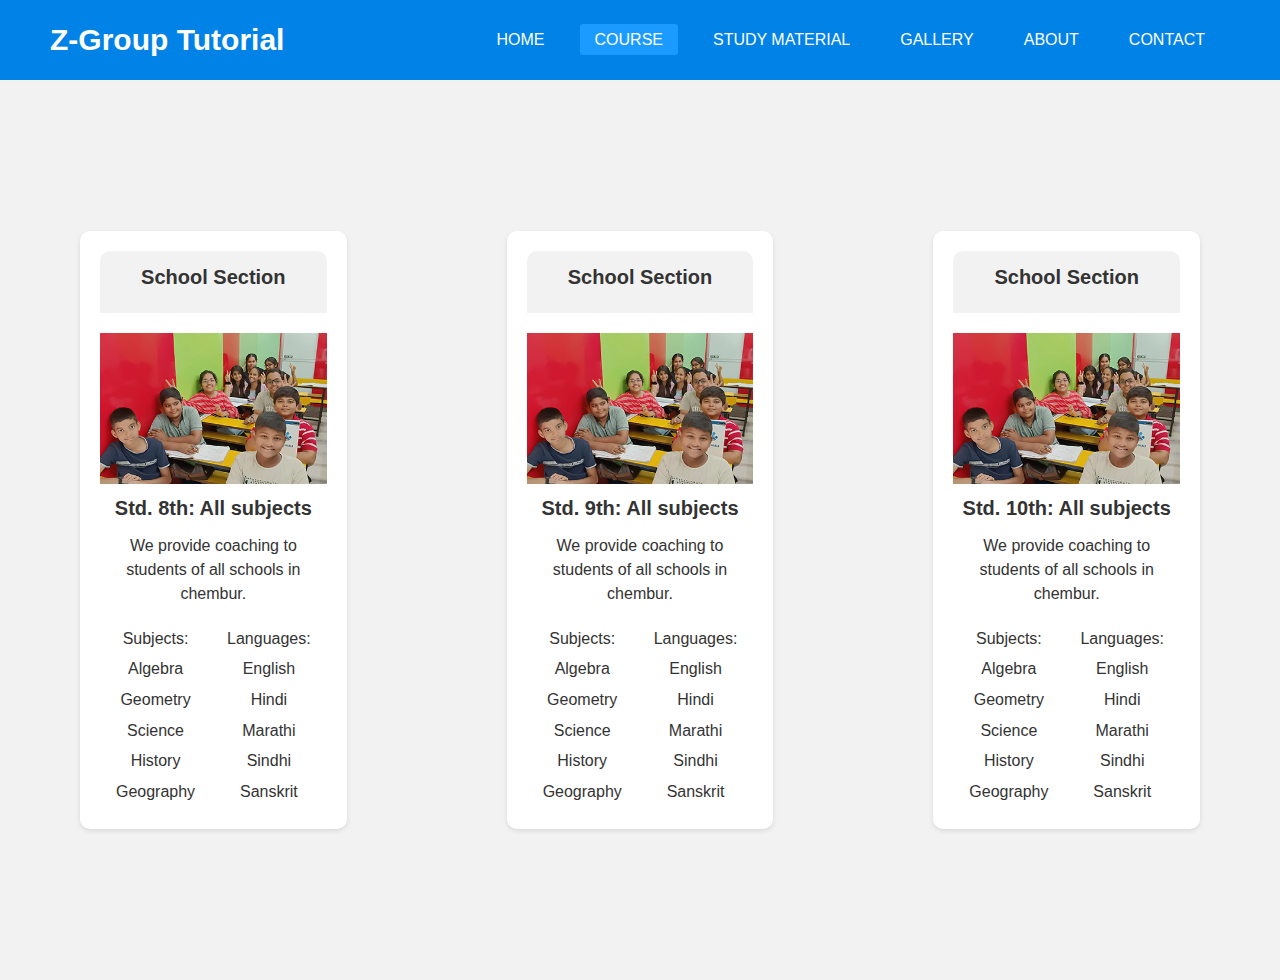
<file: course section.html>
<!DOCTYPE html>
<html lang="en">
<head>
    <meta charset="UTF-8">
    <meta name="viewport" content="width=device-width, initial-scale=1.0">
    <title>School Section</title>
    <style>
      /* Global Reset */
* {
    padding: 0;
    margin: 0;
    box-sizing: border-box;
    text-decoration: none;
    list-style: none;
}

/* Body Styling */
body {
    font-family: 'Roboto', sans-serif;
    color:#333;
    line-height: 1.6;
}

/* Navigation Bar Styling */
nav {
    background: #0082e6;
    height: 80px;
    width: 100%;
    display: flex; 
    align-items: center;
    padding: 0 50px;
    justify-content:space-between;
}

nav .logo {
    color: #fff;
    font-size: 30px;
    font-weight: bold;
}

nav ul {
    display: flex;
    align-items: center;
}

nav ul li {
    margin: 0 10px;
}

nav ul li a {
    color: #fff;
    font-size: 16px;
    padding: 7px 15px;
    border-radius: 3px;
    text-transform: uppercase;
    transition: background 0.3s;
}

nav ul li a:hover,
nav ul li a.active {
    background: #1b9bff;
}

.checkbtn {
    font-size: 30px;
    color: white;
    cursor: pointer;
    display: none;
}

#check {
    display: none;
}
        body {
            font-family: sans-serif;
            margin: 0;
            padding: 0;
        }

        .container {
            display: flex;
            justify-content: center;
            align-items: center;
            height: 100vh;
            background-color: #f2f2f2;
        }

        .card {
            display: flex;
            flex-direction: column;
            background-color: white;
            border-radius: 10px;
            box-shadow: 0 2px 5px rgba(0, 0, 0, 0.1);
            padding: 20px;
            margin: 80px;
            width: 300px;
            text-align: center;
        }

        .card-header {
            background-color: #f2f2f2;
            padding: 10px;
            border-radius: 10px 10px 0 0;
            margin-bottom: 20px;
        }

        .card-title {
            font-size: 20px;
            font-weight: bold;
            margin-bottom: 10px;
        }

        .card-text {
            font-size: 16px;
            line-height: 1.5;
            margin-bottom: 20px;
        }

        .subjects-languages {
            display: flex;
            justify-content: space-around;
        }

        .subjects-languages ul {
            list-style: none;
            padding: 0;
        }

        .subjects-languages li {
            margin-bottom: 5px;
        }
    </style>
</head>
<body>
   <!-- Navigation Bar -->
   <nav>
    <input type="checkbox" id="check">
    <label for="check" class="checkbtn">
      <i class="fas fa-bars"></i>
    </label>
    <label class="logo">Z-Group Tutorial</label>
    <ul>
      <li><a  href="index.html">Home</a></li>
      <li><a class="active"href="index2.html">Course</a></li>
      <li><a href="#">Study Material</a></li>
      <li><a href="gallery.html">Gallery</a></li>
      <li><a href="#">About</a></li>
      <li><a href="#Contact">Contact</a></li>
    </ul>
  </nav>

    <div class="container">
        <div class="card">
            <div class="card-header">
                <div class="card-title">School Section</div>
            </div>
            <div class="card-body">
                <img src="ss3.jpg" alt="Students in a classroom" width="100%">
                <h2 class="card-title">Std. 8th: All subjects</h2>
                <p class="card-text">We provide coaching to students of all schools in chembur.</p>
                <div class="subjects-languages">
                    <ul>
                        <li>Subjects:</li>
                        <li>Algebra</li>
                        <li>Geometry</li>
                        <li>Science</li>
                        <li>History</li>
                        <li>Geography</li>
                    </ul>
                    <ul>
                        <li>Languages:</li>
                        <li>English</li>
                        <li>Hindi</li>
                        <li>Marathi</li>
                        <li>Sindhi</li>
                        <li>Sanskrit</li>
                    </ul>
                </div>
            </div>
        </div>
        <div class="card">
            <div class="card-header">
                <div class="card-title">School Section</div>
            </div>
            <div class="card-body">
                <img src="ss3.jpg" alt="Students in a classroom" width="100%">
                <h2 class="card-title">Std. 9th: All subjects</h2>
                <p class="card-text">We provide coaching to students of all schools in chembur.</p>
                <div class="subjects-languages">
                    <ul>
                        <li>Subjects:</li>
                        <li>Algebra</li>
                        <li>Geometry</li>
                        <li>Science</li>
                        <li>History</li>
                        <li>Geography</li>
                    </ul>
                    <ul>
                        <li>Languages:</li>
                        <li>English</li>
                        <li>Hindi</li>
                        <li>Marathi</li>
                        <li>Sindhi</li>
                        <li>Sanskrit</li>
                    </ul>
                </div>
            </div>
        </div>
        <div class="card">
            <div class="card-header">
                <div class="card-title">School Section</div>
            </div>
            <div class="card-body">
                <img src="ss3.jpg" alt="Students in a classroom" width="100%">
                <h2 class="card-title">Std. 10th: All subjects</h2>
                <p class="card-text">We provide coaching to students of all schools in chembur.</p>
                <div class="subjects-languages">
                    <ul>
                        <li>Subjects:</li>
                        <li>Algebra</li>
                        <li>Geometry</li>
                        <li>Science</li>
                        <li>History</li>
                        <li>Geography</li>
                    </ul>
                    <ul>
                        <li>Languages:</li>
                        <li>English</li>
                        <li>Hindi</li>
                        <li>Marathi</li>
                        <li>Sindhi</li>
                        <li>Sanskrit</li>
                    </ul>
                </div>
            </div>
        </div>
    </div>
</body>
</html>
</file>
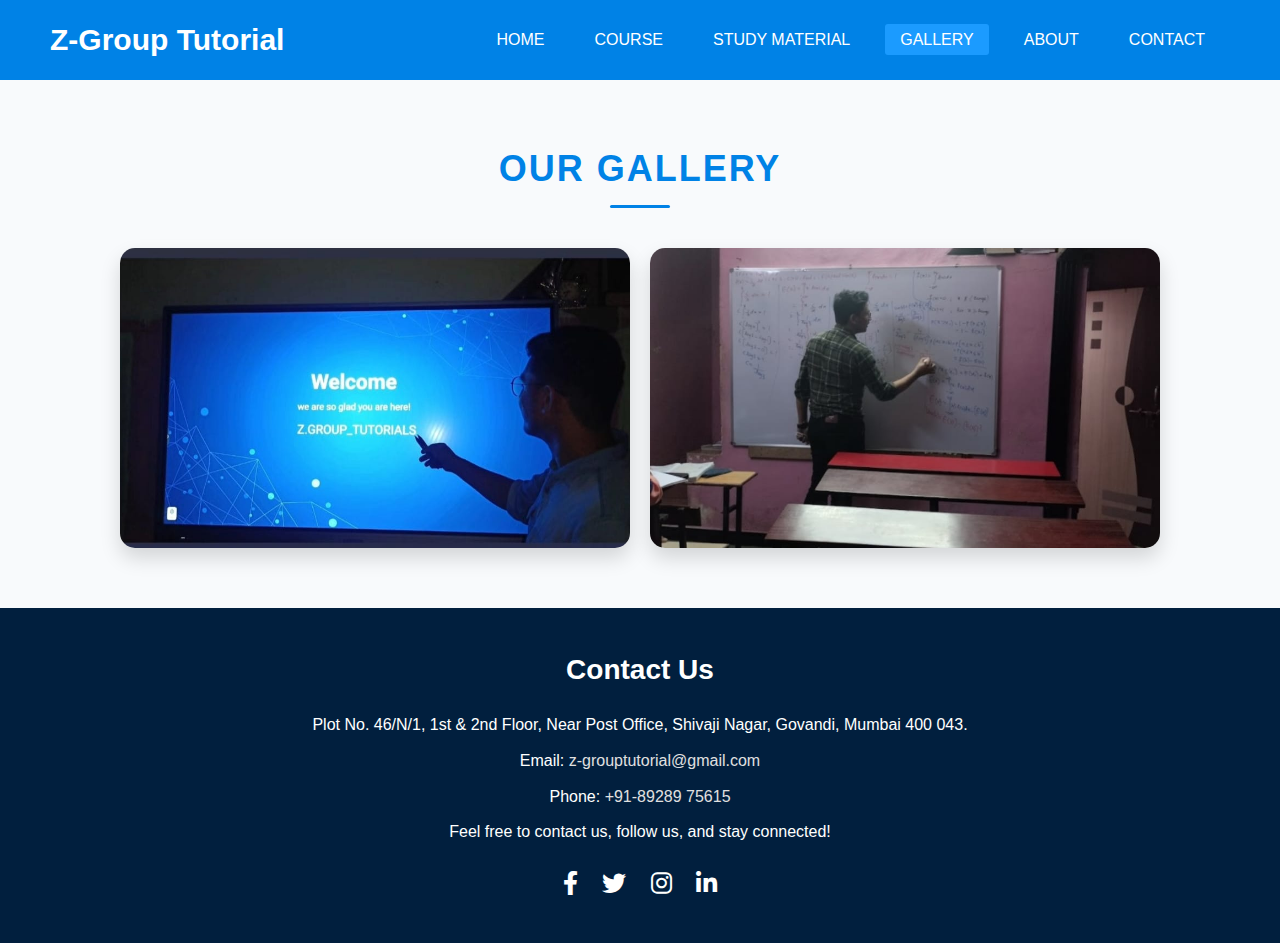
<file: gallery.html>
<!DOCTYPE html>
<html lang="en">
<head>
  <meta charset="UTF-8">
  <meta name="viewport" content="width=device-width, initial-scale=1">
  <title>Gallery - Z-Group Tutorial</title>
  <link rel="stylesheet" href="https://cdnjs.cloudflare.com/ajax/libs/font-awesome/6.0.0-beta3/css/all.min.css">
  <link rel="stylesheet" href="demo.css">
</head>
<body>
  <!-- Navigation Bar -->
  <nav>
    <input type="checkbox" id="check">
    <label for="check" class="checkbtn">
      <i class="fas fa-bars"></i>
    </label>
    <label class="logo">Z-Group Tutorial</label>
    <ul>
      <li><a href="index.html">Home</a></li>
      <li><a href="#">Course</a></li>
      <li><a href="#">Study Material</a></li>
      <li><a class="active" href="gallery.html">Gallery</a></li>
      <li><a href="#">About</a></li>
      <li><a href="#Contact">Contact</a></li>
    </ul>
  </nav>

  <!-- Gallery Content -->
  <section class="gallery-content">
    <h1>Our Gallery</h1>
    <div class="image-container">
      <div class="gallery-item">
        <img src="8a700996-e539-49b4-981a-71c46aa226d1.jpeg" alt="Gallery Image 1">
      </div>
      <div class="gallery-item">
        <img src="7fdab0c5-f712-4752-9b1f-f68382bab138.jpeg" alt="Gallery Image 2">
      </div>
      
      <!-- Add more images as needed -->
    </div>
  </section>

  <!-- Footer -->
  <footer id="Contact">
    <div class="footer-content">
      <h3>Contact Us</h3>
      <p>Plot No. 46/N/1, 1st & 2nd Floor, Near Post Office, Shivaji Nagar, Govandi, Mumbai 400 043.</p>
      <p>Email: <a href="mailto:z-grouptutorial@gmail.com">z-grouptutorial@gmail.com</a></p>
      <p>Phone: <a href="tel:+918928975615">+91-89289 75615</a></p>
      <p>Feel free to contact us, follow us, and stay connected!</p>
      <div class="social-links">
        <a href="#"><i class="fab fa-facebook-f"></i></a>
        <a href="#"><i class="fab fa-twitter"></i></a>
        <a href="#"><i class="fab fa-instagram"></i></a>
        <a href="#"><i class="fab fa-linkedin-in"></i></a>
      </div>
    </div>
  </footer>
</body>
</html>
</file>
<file: demo.css>
* {
  padding: 0;
  margin: 0;
  box-sizing: border-box;
  text-decoration: none;
  list-style: none;
}

/* Body Styling */
body {
  font-family: 'Roboto', sans-serif;
  background-color: #f0f2f5;
  color: #333;
  line-height: 1.6;
}

/* Navigation Bar Styling */
nav {
  background: #0082e6;
  height: 80px;
  width: 100%;
  display: flex; 
  align-items: center;
  padding: 0 50px;
  justify-content: space-between;
}

nav .logo {
  color: #fff;
  font-size: 30px;
  font-weight: bold;
}

nav ul {
  display: flex;
  align-items: center;
}

nav ul li {
  margin: 0 10px;
}

nav ul li a {
  color: #fff;
  font-size: 16px;
  padding: 7px 15px;
  border-radius: 3px;
  text-transform: uppercase;
  transition: background 0.3s;
}

nav ul li a:hover,
nav ul li a.active {
  background: #1b9bff;
}

.checkbtn {
  font-size: 30px;
  color: white;
  cursor: pointer;
  display: none;
}

#check {
  display: none;
}
/* Adjusted Gallery Item Styling */
.gallery-content {
    padding: 60px 100px;
    text-align: center;
    background: #f8fafc;
    display: flex;
    flex-direction: column;
    align-items: center;
  }
  
  .gallery-content h1 {
    font-size: 36px;
    color: #0082e6;
    margin-bottom: 40px;
    text-transform: uppercase;
    letter-spacing: 2px;
    position: relative;
    display: inline-block;
    padding-bottom: 10px;
  }
  
  .gallery-content h1::after {
    content: '';
    width: 60px;
    height: 3px;
    background: #0082e6;
    position: absolute;
    bottom: 0;
    left: 50%;
    transform: translateX(-50%);
    border-radius: 5px;
  }
  
  /* Adjusted Image Container Styling */
  .image-container {
    display: grid;
    grid-template-columns: repeat(auto-fit, minmax(300px, 1fr));
    gap: 20px;
    width: 100%;
    max-width: 1200px;
    padding: 0 20px;
  }
  
  /* Adjusted Gallery Item Styling */
  /* Adjusted Gallery Item Styling */
/* Adjusted Gallery Item Styling */
.gallery-item {
    position: relative;
    overflow: hidden;
    border-radius: 15px;
    box-shadow: 0 10px 20px rgba(0, 0, 0, 0.15);
    transition: transform 0.3s ease, box-shadow 0.3s ease;
    width: 100%;
    height: 300px; /* Set a fixed height for uniform image size */
  }
  
  .gallery-item img {
    width: 100%;
    height: 100%;
    object-fit: cover; /* Ensures the image covers the container while maintaining aspect ratio */
    transition: transform 0.5s ease;
  }
  
  /* Other styles remain unchanged */
  .gallery-item::before {
    content: '';
    position: absolute;
    top: 0;
    left: 0;
    width: 100%;
    height: 100%;
    background: rgba(0, 130, 230, 0.6);
    opacity: 0;
    transition: opacity 0.5s ease;
  }
  
  .gallery-item:hover {
    transform: scale(1.05);
    box-shadow: 0 15px 30px rgba(0, 0, 0, 0.3);
  }
  
  .gallery-item:hover img {
    transform: scale(1.1);
  }
  
  .gallery-item:hover::before {
    opacity: 1;
  }
  
  .gallery-item:hover::after {
    content: attr(data-title);
    position: absolute;
    bottom: 20px;
    left: 20px;
    color: #fff;
    font-size: 20px;
    letter-spacing: 1px;
    text-shadow: 0 2px 4px rgba(0, 0, 0, 0.5);
  }
    
/* Footer Styling */
footer {
    background-color: #011f3e;
    color: #fff;
    padding: 40px 20px;
    text-align: center;
}

.footer-content h3 {
    font-size: 28px;
    margin-bottom: 20px;
}

.footer-content p {
    font-size: 16px;
    margin: 10px 0;
}

.footer-content a {
    color: #e0e0e0;
}

.footer-content a:hover {
    color: #fff;
    text-decoration: underline;
}

.social-links {
    margin-top: 20px;
}

.social-links a {
    color: #fff;
    font-size: 24px;
    margin: 0 10px;
    transition: color 0.3s;
}

.social-links a:hover {
    color: #1b9bff;
}
</file>
